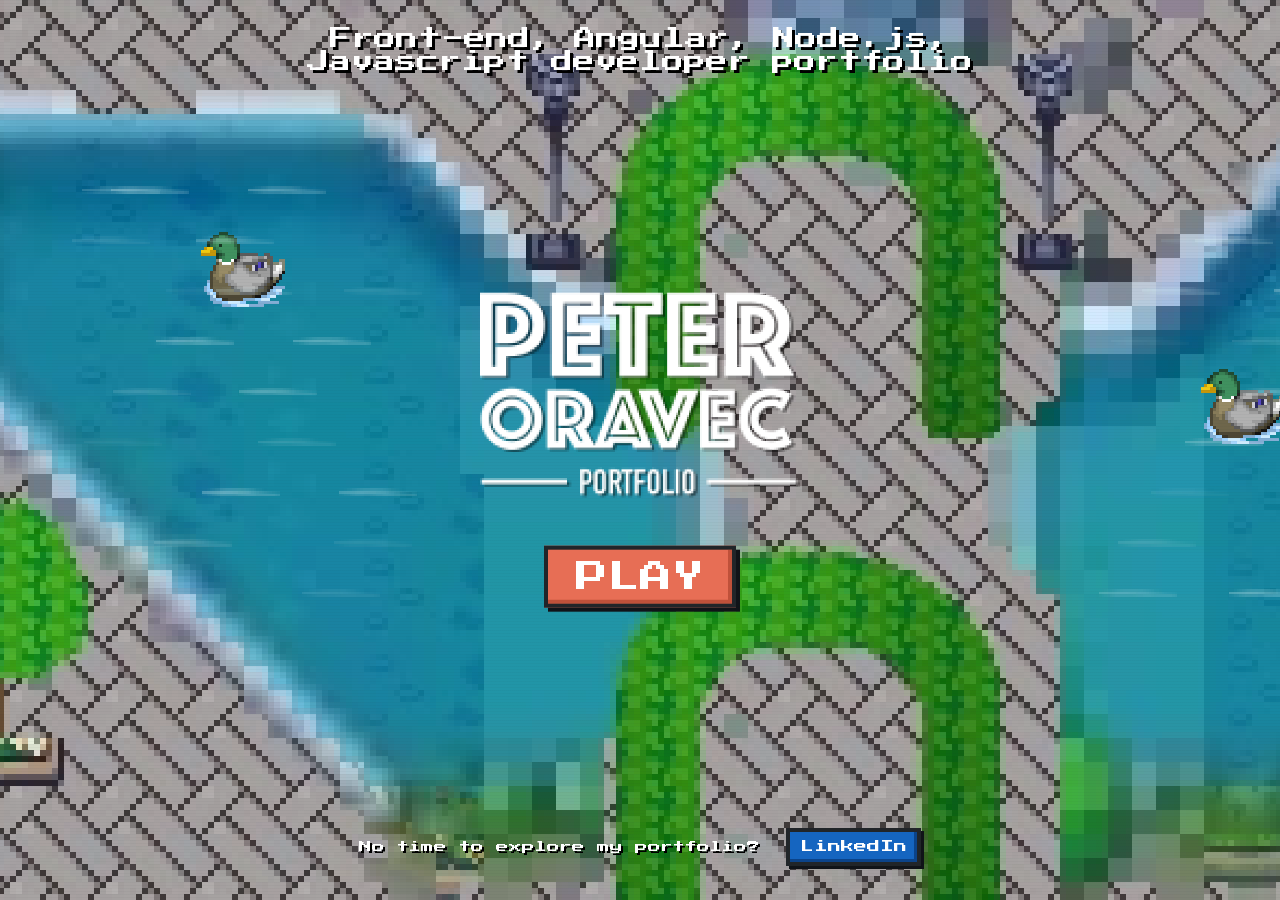
<file: index.html>
<!doctype html>
<html lang="en"><head><meta charset="UTF-8"><meta name="viewport" content="width=device-width,initial-scale=1,viewport-fit=cover"><meta name="robots" content="noindex"><meta name="description" content="An independent, interactive reconstruction of Peter Oravec's pixel-city portfolio, made from a frozen text and image reference package."><title>Peter Oravec — Portfolio Reconstruction</title><link rel="stylesheet" href="style.css"><link rel="icon" href="assets/images/peter-oravec.gif"></head>
<body>
<canvas id="world" aria-label="Pixel city. Use arrow keys or W A S D to walk. Use the navigation to visit a location."></canvas>
<div id="scanlines" aria-hidden="true"></div>
<main id="entry">
 <p class="tagline">Front-end, Angular, Node.js,<br>Javascript developer portfolio</p>
 <div class="entry-center"><img class="entry-logo" src="assets/images/peteroravec-logo.webp" alt="Peter Oravec Portfolio"><button id="play" class="pixel-button coral">PLAY</button></div>
 <div class="entry-footer"><span id="entry-note">No time to explore my portfolio?</span><a class="pixel-button blue" href="https://www.linkedin.com/in/peteroravec" target="_blank" rel="noopener">LinkedIn</a></div>
</main>
<div id="hud" hidden>
 <img class="hud-logo" src="assets/images/peteroravec-logo.webp" alt="Peter Oravec Portfolio">
 <nav class="top-nav" aria-label="Portfolio"><button class="pixel-button hanging" data-go="about">About me</button><button class="pixel-button hanging" data-go="cv">CV</button><button class="pixel-button hanging" data-go="projects">Projects</button><button class="pixel-button hanging" data-go="technologies">Technologies</button><button class="pixel-button hanging" data-go="memo">#memo</button><button class="pixel-button hanging" data-go="contact">Contact</button></nav>
 <div class="mobile-nav"><button class="pixel-button hanging" data-go="map">MAP</button><button class="pixel-button hanging" id="menu-toggle" aria-label="Menu" aria-expanded="false">Menu</button></div>
 <button id="mini-map" aria-label="Open map"><span class="mini-screen"><img src="assets/maps/full-map.webp" alt="World mini map"><span id="mini-markers"></span><img class="map-player" id="mini-player" src="assets/images/peter-oravec.gif" alt=""></span><img class="mini-frame" src="assets/images/ui/map-holder-mini3.webp" alt=""></button>
 <nav class="bottom-nav" aria-label="Tools"><button class="pixel-button hanging" id="fullscreen" aria-label="Fullscreen">[]</button><button class="pixel-button hanging" data-go="map">MAP</button><button class="pixel-button hanging" data-go="hood">Under the Hood</button><a class="pixel-button hanging language" href="sk/index.html">SK</a></nav>
 <img id="keyboard-help" src="assets/images/ui/instructions-keyboard.webp" alt="Use arrow keys to move">
 <div id="joystick" aria-label="Movement joystick" role="application"><img src="assets/images/ui/joystick-base.webp" alt=""><img id="joystick-ball" src="assets/images/ui/joystick-ball.webp" alt="Drag to walk"></div>
</div>
<div id="mobile-menu" hidden><button class="pixel-button coral close menu-close" aria-label="Close menu">X</button><nav aria-label="Mobile portfolio"><button class="pixel-button" data-go="about">About me</button><button class="pixel-button" data-go="cv">Resume (CV)</button><button class="pixel-button" data-go="projects">Projects</button><button class="pixel-button" data-go="technologies">Technologies</button><button class="pixel-button" data-go="memo">#memo</button><button class="pixel-button" data-go="contact">Contact</button><button class="pixel-button" data-go="hood">Under the Hood</button><a class="pixel-button language" href="sk/index.html">Slovensky</a></nav></div>
<div id="overlay" hidden role="dialog" aria-modal="true" aria-label="Portfolio content"><div id="panel-host"></div></div>
<button id="close-panel" class="pixel-button coral close" aria-label="Close" hidden>X</button>
<div id="landscape"><img src="assets/images/ui/rotate-device.svg" alt="Rotate your device"><p>Rotate your device</p></div>
<div id="loader"><img src="assets/images/peter-oravec.gif" alt="Loading"><div class="loading-bar"><span></span></div><output>0%</output></div>
<script src="world.js"></script><script src="content.js"></script><script src="app.js"></script>
</body></html>
</file>
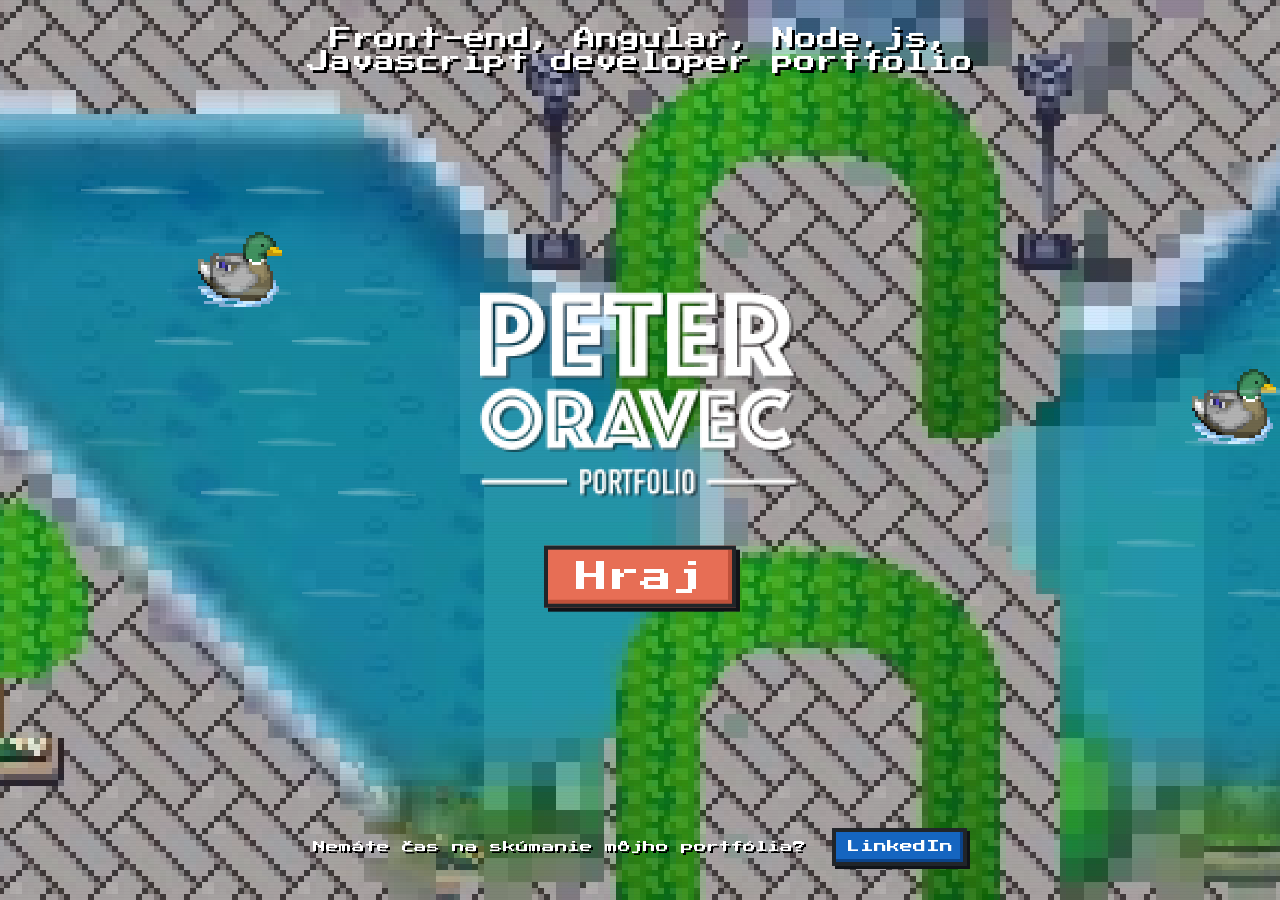
<file: sk/index.html>
<!doctype html>
<html lang="en"><head>
<base href="../"><meta charset="UTF-8"><meta name="viewport" content="width=device-width,initial-scale=1,viewport-fit=cover"><meta name="robots" content="noindex"><meta name="description" content="An independent, interactive reconstruction of Peter Oravec's pixel-city portfolio, made from a frozen text and image reference package."><title>Peter Oravec — Portfolio Reconstruction</title><link rel="stylesheet" href="style.css"><link rel="icon" href="assets/images/peter-oravec.gif"></head>
<body>
<canvas id="world" aria-label="Pixel city. Use arrow keys or W A S D to walk. Use the navigation to visit a location."></canvas>
<div id="scanlines" aria-hidden="true"></div>
<main id="entry">
 <p class="tagline">Front-end, Angular, Node.js,<br>Javascript developer portfolio</p>
 <div class="entry-center"><img class="entry-logo" src="assets/images/peteroravec-logo.webp" alt="Peter Oravec Portfolio"><button id="play" class="pixel-button coral">PLAY</button></div>
 <div class="entry-footer"><span id="entry-note">No time to explore my portfolio?</span><a class="pixel-button blue" href="https://www.linkedin.com/in/peteroravec" target="_blank" rel="noopener">LinkedIn</a></div>
</main>
<div id="hud" hidden>
 <img class="hud-logo" src="assets/images/peteroravec-logo.webp" alt="Peter Oravec Portfolio">
 <nav class="top-nav" aria-label="Portfolio"><button class="pixel-button hanging" data-go="about">About me</button><button class="pixel-button hanging" data-go="cv">CV</button><button class="pixel-button hanging" data-go="projects">Projects</button><button class="pixel-button hanging" data-go="technologies">Technologies</button><button class="pixel-button hanging" data-go="memo">#memo</button><button class="pixel-button hanging" data-go="contact">Contact</button></nav>
 <div class="mobile-nav"><button class="pixel-button hanging" data-go="map">MAP</button><button class="pixel-button hanging" id="menu-toggle" aria-label="Menu" aria-expanded="false">Menu</button></div>
 <button id="mini-map" aria-label="Open map"><span class="mini-screen"><img src="assets/maps/full-map.webp" alt="World mini map"><span id="mini-markers"></span><img class="map-player" id="mini-player" src="assets/images/peter-oravec.gif" alt=""></span><img class="mini-frame" src="assets/images/ui/map-holder-mini3.webp" alt=""></button>
 <nav class="bottom-nav" aria-label="Tools"><button class="pixel-button hanging" id="fullscreen" aria-label="Fullscreen">[]</button><button class="pixel-button hanging" data-go="map">MAP</button><button class="pixel-button hanging" data-go="hood">Under the Hood</button><a class="pixel-button hanging language" href="sk/index.html">SK</a></nav>
 <img id="keyboard-help" src="assets/images/ui/instructions-keyboard.webp" alt="Use arrow keys to move">
 <div id="joystick" aria-label="Movement joystick" role="application"><img src="assets/images/ui/joystick-base.webp" alt=""><img id="joystick-ball" src="assets/images/ui/joystick-ball.webp" alt="Drag to walk"></div>
</div>
<div id="mobile-menu" hidden><button class="pixel-button coral close menu-close" aria-label="Close menu">X</button><nav aria-label="Mobile portfolio"><button class="pixel-button" data-go="about">About me</button><button class="pixel-button" data-go="cv">Resume (CV)</button><button class="pixel-button" data-go="projects">Projects</button><button class="pixel-button" data-go="technologies">Technologies</button><button class="pixel-button" data-go="memo">#memo</button><button class="pixel-button" data-go="contact">Contact</button><button class="pixel-button" data-go="hood">Under the Hood</button><a class="pixel-button language" href="sk/index.html">Slovensky</a></nav></div>
<div id="overlay" hidden role="dialog" aria-modal="true" aria-label="Portfolio content"><div id="panel-host"></div></div>
<button id="close-panel" class="pixel-button coral close" aria-label="Close" hidden>X</button>
<div id="landscape"><img src="assets/images/ui/rotate-device.svg" alt="Rotate your device"><p>Rotate your device</p></div>
<div id="loader"><img src="assets/images/peter-oravec.gif" alt="Loading"><div class="loading-bar"><span></span></div><output>0%</output></div>
<script src="world.js"></script><script src="content.js"></script><script src="app.js"></script>
</body></html>
</file>
<file: style.css>
@font-face{font-family:Pixel;src:url('assets/fonts/e3t4euO8T-267oIAQAu6jDQyK3nVivNm4I81.woff2') format('woff2');font-display:swap}@font-face{font-family:PixelExt;src:url('assets/fonts/e3t4euO8T-267oIAQAu6jDQyK3nbivNm4I81PZQ.woff2') format('woff2');font-display:swap}
:root{--ink:#212529;--coral:#e76e55;--blue:#1565c0;--cut:polygon(0 30px,5px 30px,5px 20px,10px 20px,10px 15px,20px 15px,20px 10px,30px 10px,30px 5px,calc(100% - 30px) 5px,calc(100% - 30px) 10px,calc(100% - 20px) 10px,calc(100% - 20px) 15px,calc(100% - 10px) 15px,calc(100% - 10px) 20px,calc(100% - 5px) 20px,calc(100% - 5px) 30px,100% 30px,100% calc(100% - 30px),calc(100% - 5px) calc(100% - 30px),calc(100% - 5px) calc(100% - 20px),calc(100% - 10px) calc(100% - 20px),calc(100% - 10px) calc(100% - 15px),calc(100% - 20px) calc(100% - 15px),calc(100% - 20px) calc(100% - 10px),calc(100% - 30px) calc(100% - 10px),calc(100% - 30px) calc(100% - 5px),30px calc(100% - 5px),30px calc(100% - 10px),20px calc(100% - 10px),20px calc(100% - 15px),10px calc(100% - 15px),10px calc(100% - 20px),5px calc(100% - 20px),5px calc(100% - 30px),0 calc(100% - 30px))}
*{box-sizing:border-box}html,body{width:100%;height:100%;margin:0;overflow:hidden}body{font-family:Pixel,PixelExt,monospace;color:#000;background:#267038}button,a,input{font:inherit}button,a{touch-action:manipulation}button{cursor:pointer}a{color:#1565c0;text-decoration:none}a:hover{text-decoration:underline}img{image-rendering:pixelated}button:focus-visible,a:focus-visible{outline:4px solid #16b7ff;outline-offset:6px}[hidden]{display:none!important}#world{position:fixed;inset:0;width:100%;height:100%;image-rendering:pixelated}#scanlines{position:fixed;inset:0;pointer-events:none;z-index:1;background:repeating-linear-gradient(0deg,transparent 0 2px,#17292a0c 2px 3px);opacity:.65}#entry{position:fixed;inset:0;z-index:5;color:white;text-align:center}.tagline{position:absolute;top:28px;left:0;width:100%;font-size:24px;line-height:1.05;margin:0;text-shadow:3px 3px #000}.entry-center{position:absolute;left:50%;top:50%;transform:translate(-50%,-50%);display:flex;align-items:center;flex-direction:column;gap:48px}.entry-logo{width:320px;height:auto;image-rendering:auto}.pixel-button{display:inline-flex;align-items:center;justify-content:center;background:#fff;color:var(--ink);font-size:16px;line-height:20px;border:4px solid var(--ink);box-shadow:inset -4px -4px #adafbc,4px 4px #101318;min-width:80px;min-height:36px;padding:2px 10px;text-decoration:none;white-space:nowrap;border-radius:0;position:relative}.pixel-button:hover{background:#ddd;text-decoration:none}.pixel-button:active{box-shadow:inset 3px 3px #101318;transform:translate(2px,2px)}.coral{background:var(--coral);color:#fff;box-shadow:inset -4px -4px #bf513a,4px 4px #101318}.coral:hover{background:#ce372b}.blue{background:var(--blue);color:#fff;box-shadow:inset -3px -3px #0b4389,3px 3px #101318}.blue:hover{background:#104c92}#play{width:192px;min-height:62px;font-size:32px;padding:12px 20px}.entry-footer{position:absolute;bottom:34px;left:0;width:100%;display:flex;gap:26px;justify-content:center;align-items:center;font-size:12px;text-shadow:2px 2px #000}.entry-footer a{font-size:13px;min-height:38px;text-shadow:none}#hud{position:fixed;inset:0;pointer-events:none;z-index:10}#hud button,#hud a{pointer-events:auto}.hud-logo{position:absolute;left:14px;top:10px;width:120px;image-rendering:auto}.top-nav{position:absolute;right:20px;top:28px;display:flex;gap:14px}.hanging:before{content:'';position:absolute;background:url('assets/images/ui/cable-handler.webp') no-repeat center bottom;background-size:64px 50px;background-position:center top;width:64px;height:29px;bottom:calc(100% - 2px);left:50%;transform:translateX(-50%);pointer-events:none}.bottom-nav{position:absolute;right:20px;bottom:30px;display:flex;gap:16px}.bottom-nav .hanging:before{background-image:url('assets/images/ui/cable-handler2.webp');top:calc(100% - 2px);bottom:auto}.language{background:#add9e7}.mobile-nav{display:none}#mini-map{position:absolute;left:0;bottom:30px;width:288px;height:206px;border:0;background:none;padding:0}.mini-frame{position:absolute;width:100%;height:100%;left:0;top:0;pointer-events:none;z-index:1}.mini-screen{position:absolute;left:21.4%;top:18.75%;width:53.6%;height:68.75%;z-index:2;overflow:hidden;background:#123b27;border-radius:8%}.mini-screen>img:first-child{width:100%;height:100%}.map-player{position:absolute;width:20px;height:20px;transform:translate(-50%,-50%);image-rendering:pixelated}.map-dot-mini{position:absolute;width:6px;height:6px;background:#fff;box-shadow:0 0 8px 5px #fffa;transform:translate(-50%,-50%)}#keyboard-help{position:absolute;width:240px;left:calc(50% - 384px);top:calc(50% - 75px);opacity:.75;animation:help-away 1s 12s forwards}@keyframes help-away{to{opacity:0}}#hud.entering .top-nav .pixel-button{animation:nav-in .7s both;animation-delay:calc(var(--i,0)*.18s)}@keyframes nav-in{from{transform:translateY(-120px)}to{transform:translateY(0)}}#hud.entering #mini-map,#hud.entering .bottom-nav{animation:tools-in 1s .8s both}@keyframes tools-in{from{transform:translateY(240px)}to{transform:translateY(0)}}
#joystick{position:absolute;right:40px;bottom:39px;width:120px;height:120px;pointer-events:auto;touch-action:none;display:none}#joystick>img:first-child{width:120px;height:120px}#joystick-ball{position:absolute;width:60px;height:60px;left:30px;top:30px;pointer-events:none}#mobile-menu{position:fixed;z-index:30;inset:0;background:repeating-conic-gradient(#0008 0 25%,#0003 0 50%) 0 0/4px 4px}#mobile-menu nav{padding:126px 30px 30px;display:flex;flex-direction:column;gap:16px}#mobile-menu nav>.pixel-button{height:58px;font-size:24px}.menu-close{z-index:40}
#overlay{position:fixed;inset:0;overflow-y:auto;overflow-x:hidden;z-index:30;overscroll-behavior:contain;scrollbar-width:thin;scrollbar-color:#7775 transparent;touch-action:pan-y}#panel-host{min-height:100%;padding:65px 15px 30px;display:flex;flex-direction:column;align-items:center;justify-content:flex-start}.close{position:fixed;right:30px;top:20px;min-width:0;width:58px;height:58px;padding:0;font-size:30px;z-index:50}.panel{position:relative;background:white;clip-path:var(--cut);padding:55px 50px;width:min(900px,100%);flex:none;line-height:1.3;font-size:18px;margin:0 0 20px}.panel h1{font-size:50px;line-height:1.15;text-align:center;margin:0 0 36px}.panel h2{font-size:28px;line-height:1.16;margin:24px 0 16px}.panel p{margin:0 0 20px}.panel p:last-child{margin-bottom:0}.id-card{display:flex;align-items:center;gap:70px;background:#d1e8ff;padding:14px;margin-bottom:18px;clip-path:polygon(2% 0,98% 0,98% 4%,100% 4%,100% 96%,98% 96%,98% 100%,2% 100%,2% 96%,0 96%,0 4%,2% 4%)}.portrait{width:100px;height:100px;filter:grayscale(1);image-rendering:auto}.identity{flex:1}.identity h2{font-size:28px;margin:0 0 8px}.identity p{font-size:14px;line-height:1.5;margin:0;white-space:nowrap}.linkedin-icon{display:inline-flex;background:#287db7;color:#fff;font:bold 44px/1 Arial;width:64px;height:64px;align-items:center;justify-content:center;border:5px solid white;outline:4px solid #287db7;flex:none}.about-panel h2.story-title{font-size:28px;margin:18px 0}.about-panel .about-copy p:nth-child(3){margin-top:36px}.up-button{display:block;margin:35px auto 0;background:#111;color:#fff}.map-overlay{background:repeating-conic-gradient(#0008 0 25%,#0003 0 50%) 0 0/4px 4px}
#landscape{display:none;position:fixed;inset:0;background:#000;color:#fff;z-index:200;align-items:center;justify-content:center;flex-direction:column;gap:25px;text-align:center;font-size:20px}#landscape img{width:110px;height:110px}#loader{position:fixed;inset:0;background:#fff;z-index:150;display:flex;flex-direction:column;align-items:center;justify-content:center;gap:20px;transition:opacity .4s}#loader>img{width:180px;height:180px}.loading-bar{border:4px solid #222;width:220px;height:24px;padding:3px}.loading-bar span{display:block;height:100%;width:0;background:var(--coral)}#loader output{font-size:14px}.loading-done{opacity:0;pointer-events:none}
@media(max-width:1050px){.top-nav{gap:8px}.top-nav .pixel-button{font-size:12px;min-width:60px;padding:2px 7px}.hud-logo{width:100px}}
@media(max-width:700px){.tagline{font-size:15px;line-height:1.5;left:15px;width:calc(100% - 30px);top:28px}.entry-center{top:49.7%;gap:42px}.entry-logo{width:320px;max-width:calc(100vw - 60px)}.entry-footer{bottom:49px;left:35px;width:calc(100% - 70px);display:flex;flex-direction:column;gap:20px;font-size:14px;line-height:1.5}.entry-footer span{max-width:300px}.entry-footer a{font-size:14px;padding:6px 12px}.top-nav,.bottom-nav{display:none}.mobile-nav{position:absolute;top:28px;right:20px;display:flex;gap:20px}.hud-logo{width:120px}.mobile-nav .pixel-button{min-width:80px}#mini-map{width:200px;height:143px;left:6px;bottom:30px}#joystick{display:block}#keyboard-help{display:none}.close{right:14px;top:10px;width:58px;height:58px}#panel-host{padding:82px 15px 24px}.panel{padding:35px 20px;font-size:17px;line-height:1.4}.panel h1{font-size:34px;line-height:1.3;margin:0 0 24px;overflow-wrap:normal}.panel h2{font-size:23px}.id-card{padding:20px;display:flex;flex-direction:column;gap:25px;min-height:542px;margin-top:10px}.portrait{width:240px;height:240px;max-width:100%}.identity{text-align:center;flex:0}.identity h2{font-size:24px;line-height:1.4}.identity p{white-space:normal;font-size:15px;line-height:1.6}.id-card .linkedin-icon{width:58px;height:58px;font-size:38px}.about-panel h2.story-title{font-size:25px;line-height:1.3}.about-copy p{line-height:1.45}.up-button{font-size:14px}.map-player{width:16px;height:16px}}
@media(max-height:480px) and (orientation:landscape) and (pointer:coarse){#landscape{display:flex}}
@media(prefers-reduced-motion:reduce){*{scroll-behavior:auto!important}#hud.entering .top-nav .pixel-button,#hud.entering #mini-map,#hud.entering .bottom-nav{animation:none}}
.cv-panel{width:min(1000px,100%)}.cv-panel h1{margin-bottom:44px}.cv-intro{margin-bottom:78px}.timeline{position:relative}.job{display:grid;grid-template-columns:90px 1fr;gap:20px;margin-bottom:62px}.job-year{border-right:6px solid #222;position:relative;text-align:center}.job-year img{width:90px;height:26px;object-fit:contain;display:block;margin-bottom:8px;background:#fff}.job-year span{display:block;background:#000;color:#fff;font-size:20px;line-height:1.5;padding:3px 0}.job-body h2{margin:0 0 10px;font-size:28px}.job-body h3{font-size:18px;color:#b5b5b5;line-height:1.25;margin:0 0 16px}.job-body p{font-size:18px}.current{font-size:12px;color:#176134;line-height:1.6;margin-bottom:15px}.selected-projects{padding-top:26px}.selected-projects>h3{font-size:20px;color:#111}.selected-project{border-top:3px solid #dedede;padding:22px 0;display:flex;align-items:center;justify-content:space-between;gap:20px}.selected-project h4{font-size:18px;color:#1763aa;margin:0;line-height:1.4}.selected-project .pixel-button{font-size:12px}.cv-end{margin-top:55px}.project-page{width:min(900px,100%)}.project-page .panel{width:100%;margin-bottom:26px}.project-page>.panel:first-child{padding-bottom:60px}.project-card>img{display:block;width:100%;height:auto;image-rendering:auto;margin-bottom:42px}.project-card h2{font-size:32px;color:#164f94}.project-card h3{font-size:18px;line-height:1.6;color:#666}.tech-tags{display:flex;flex-wrap:wrap;gap:12px;margin:30px 0}.tech-tags span{background:#ececec;border:2px solid #d0d0d0;font-size:13px;padding:10px;line-height:1.5}.visit{padding:9px 22px}.technologies-panel{width:min(1200px,100%)}.technologies-panel h1{margin-bottom:22px}.tech-intro{text-align:center;margin:0 25px 42px!important}.technology{display:grid;grid-template-columns:170px 1fr;gap:36px;padding:66px 52px 44px;color:#fff;align-items:center}.technology>img{width:160px;height:180px;object-fit:contain}.technology h2{font-size:36px;margin:0 0 28px}.technology h3{font-size:18px;line-height:1.3;margin:0 0 20px;opacity:.65}.technology p{font-size:18px;line-height:1.32}.tech-angular{background:#71021f}.tech-angular h2{color:#d90037}.tech-angular h3{color:#ec6560}.tech-nodejs{background:#1c4511}.tech-nodejs h2{color:#bada9a}.tech-expressjs{background:#292929}.tech-javascript{background:#f7df1e;color:#111}.other-title{text-align:center;margin:50px 0 30px!important}.other-tech{list-style-type:square;padding-left:35px}.other-tech li{margin:0 0 22px;line-height:1.5}.memo-panel{width:min(700px,100%)}.memo-panel h1{font-size:36px;margin-bottom:35px}.memo-grid{display:grid;grid-template-columns:repeat(3,minmax(0,1fr));gap:20px}.memo-tile{border:0;padding:0;background:none;display:block;transition:transform .25s,filter .25s}.memo-tile img{width:100%;display:block}.memo-tile:hover{transform:translateY(-7px) rotate(1deg);filter:brightness(1.08)}.card-panel{width:min(1150px,100%);padding:85px 70px;display:grid;grid-template-columns:360px 1fr;gap:60px;align-items:center;min-height:750px}.card-visual{width:360px;perspective:900px}.holo-card{display:block;position:relative;width:100%;border:0;padding:0;background:#222;transform:rotateX(var(--rx,0deg)) rotateY(var(--ry,0deg));transition:transform .35s ease,filter .3s;transform-style:preserve-3d;isolation:isolate;touch-action:pan-y;box-shadow:0 0 0 1px #0001}.holo-card>img:first-child{display:block;width:100%;height:auto}.holo-shine,.holo-sparkles{position:absolute;inset:0;opacity:0;pointer-events:none;transition:opacity .5s}.holo-shine{background:linear-gradient(115deg,#f44 0%,#fd7 14%,#6f8 28%,#58f 43%,#f6c 56%,#ffc 70%,#4fc 85%,#84f 100%);background-size:250% 250%;background-position:var(--mx,50%) var(--my,50%);mix-blend-mode:color-dodge;mask-image:var(--pattern);mask-size:cover}.holo-sparkles{background-image:radial-gradient(circle at var(--mx,50%) var(--my,50%),#fff9,transparent 60%),url('assets/images/cards/sparkles.webp');mix-blend-mode:screen;background-size:100% 100%,100%;}.holo-card.active .holo-shine{opacity:.68}.holo-card.active .holo-sparkles{opacity:.23}.pointer-hint{position:absolute;left:37%;top:70%;width:90px;height:90px;pointer-events:none;animation:tap 1.4s infinite}.holo-card.active .pointer-hint{display:none}@keyframes tap{50%{transform:translateY(12px) scale(.95)}}.card-copy h1{text-align:left;font-size:26px;line-height:1.4;margin:0 0 40px}.card-copy p{font-size:13px;line-height:1.32;margin:0 0 15px}.card-navigation{display:flex;justify-content:center;gap:20px;margin-top:20px}.card-navigation button{width:60px;height:60px;border:0;background:black;color:white;font-size:32px;padding:0;line-height:1}.card-navigation button:hover{background:#444}.contact-panel{width:min(700px,100%);padding:50px}.contact-panel h1{margin-bottom:22px}.contact-intro{text-align:center;margin-bottom:42px!important}.contact-method{display:flex;gap:22px;border:4px solid #212529;background:#f8f8f8;padding:20px;margin-top:25px;align-items:center;color:#212529;font-size:16px;line-height:1.6;overflow-wrap:anywhere}.contact-method:hover{background:#e4f1fb;text-decoration:none}.contact-method>span:last-child{min-width:0}.contact-method strong{display:block;font-size:15px;color:#6a6a6a;margin-bottom:4px}.contact-method .linkedin-icon{width:44px;height:44px;outline:0;font-size:33px;border-width:3px}.mail-icon{width:44px;flex:none;color:#ff2740;font-size:36px}.contact-open #panel-host{justify-content:center;padding-top:20px;padding-bottom:20px}.hood-panel{width:min(1000px,100%);padding:0;overflow:hidden;background:#e9e9e9}.hood-panel header{background:#212529;color:white;padding:32px 30px 28px;text-align:center}.hood-panel header h1{font-size:30px;line-height:1.3;margin:0 0 4px}.hood-panel header p{font-size:18px;margin:0}.hood-layout{display:grid;grid-template-columns:220px 1fr}.hood-layout>nav{background:white;display:flex;flex-direction:column}.hood-layout>nav button{font-size:13px;line-height:1.3;border:0;background:white;text-align:left;padding:17px 20px;color:#212529;min-height:49px}.hood-layout>nav button.selected,.hood-layout>nav button:hover{background:#e9e9e9}.hood-content{padding:28px 35px 60px}.hood-content h2{font-size:23px;margin:0 0 25px}.hood-content p{font-size:16px;line-height:1.38;margin:0 0 35px}.hood-content>img{width:100%;height:auto;image-rendering:auto}.map-open #panel-host{justify-content:center;padding:40px 15px 20px}.crt{position:relative;width:816px;height:768px;max-width:90vw;flex:none}.crt-frame{position:absolute;inset:0;width:100%;height:100%;pointer-events:none;z-index:3}.crt-screen{position:absolute;left:11.2%;top:10.5%;width:76.5%;height:63%;overflow:hidden;background:#000;border-radius:8%;z-index:4}.crt-screen:after{content:'';position:absolute;inset:0;pointer-events:none;z-index:7;box-shadow:inset 0 0 30px 13px #000b;background:repeating-linear-gradient(0deg,transparent 0 2px,#0004 2px 3px)}.world-map{width:100%;height:100%;filter:brightness(.63)}.map-legend{position:absolute;top:4%;left:4%;display:flex;flex-direction:column;gap:10px;color:white;font-size:10px;z-index:10}.map-legend>span{display:flex;gap:10px;align-items:center}.map-legend i{display:inline-block;width:16px;height:16px}.map-legend .info{background:#ff9400}.map-legend .memo{background:#ff2a38}.map-legend .visited{background:white}.map-locations{position:absolute;inset:0}.map-location{position:absolute;transform:translate(-50%,-50%);background:none;border:0;color:white;white-space:nowrap;padding:0;z-index:9;font-size:9px;line-height:1.3;display:flex;flex-direction:column;align-items:center;gap:8px;text-shadow:2px 2px #000}.map-location i{display:block;width:20px;height:20px;background:#ffad13;box-shadow:0 0 12px 7px #ffa3168a;animation:marker-light 1.5s ease-in-out infinite alternate}.map-location.memo i{background:#ff3747;box-shadow:0 0 12px 7px #ff12217a}.map-location.visited i{background:white;box-shadow:0 0 12px 7px #ffffff9a}.map-location:hover{filter:brightness(1.7);z-index:11}.crt-screen .map-player{width:35px;height:35px;z-index:12}@keyframes marker-light{to{filter:brightness(1.5)}}
@media(max-width:1050px) and (min-width:701px){.card-panel{grid-template-columns:33% 1fr;gap:35px;padding:55px 40px}.card-visual{width:100%}.technology{padding:45px 25px;grid-template-columns:130px 1fr}.technology>img{width:125px}.card-copy h1{font-size:22px}.card-copy p{font-size:12px}}
@media(max-width:700px){.cv-panel h1{font-size:32px;margin-bottom:36px}.cv-intro{margin-bottom:65px}.job{grid-template-columns:1fr;gap:20px;margin-bottom:65px}.job-year{border:0;display:flex;align-items:center;gap:20px;text-align:left}.job-year img{width:85px;height:40px;object-fit:contain;margin:0}.job-year span{font-size:20px;padding:5px 10px}.job-body h2{font-size:25px}.job-body h3{font-size:15px;line-height:1.5}.job-body p{font-size:16px;line-height:1.5}.project-toggle{font-size:13px}.selected-project{display:block}.selected-project h4{font-size:15px;margin-bottom:18px}.project-open #panel-host{padding-top:10px}.project-page>.panel:first-child{padding-top:35px;padding-bottom:40px}.project-page .panel{margin-bottom:24px}.project-page .panel h1{margin-bottom:26px}.project-card>img{margin:0 0 30px}.project-card h2{font-size:25px;line-height:1.4}.project-card h3{font-size:15px;line-height:1.5}.project-card p{font-size:16px}.tech-tags{gap:8px}.tech-tags span{font-size:11px;padding:8px}.technologies-panel{padding:35px 20px}.technologies-panel h1{font-size:26px}.tech-intro{font-size:17px;margin:0 0 42px!important;line-height:1.4}.technology{display:flex;flex-direction:column;padding:36px 20px;gap:22px}.technology>img{width:145px;height:150px}.technology h2{font-size:25px;text-align:center}.technology h3{font-size:15px;line-height:1.5}.technology p{font-size:15px;line-height:1.5}.other-title{font-size:23px!important;line-height:1.5!important}.other-tech{padding-left:22px;font-size:15px}.memo-panel{width:288px;padding:35px 20px}.memo-panel h1{font-size:34px;margin-bottom:34px}.memo-grid{grid-template-columns:1fr;gap:18px}.card-panel{width:100%;padding:38px 20px;display:flex;flex-direction:column;gap:35px;min-height:0}.card-visual{width:100%;max-width:320px}.card-copy h1{font-size:22px;margin-bottom:24px}.card-copy p{font-size:13px;line-height:1.5}.pointer-hint{width:75px;height:75px}.contact-panel{padding:38px 20px}.contact-panel h1{font-size:34px}.contact-intro{font-size:17px;line-height:1.5;margin-bottom:26px!important}.contact-intro br{display:none}.contact-method{flex-direction:column;gap:12px;padding:15px 10px;margin-top:25px;text-align:center;font-size:12px;line-height:1.65}.contact-method strong{font-size:12px;margin-bottom:7px}.contact-method .linkedin-icon{width:42px;height:42px;font-size:31px}.mail-icon{font-size:30px;height:32px}.hood-panel{padding:0}.hood-panel header{padding:36px 18px 32px}.hood-panel header h1{font-size:25px;line-height:1.5}.hood-panel header p{font-size:15px;line-height:1.5}.hood-layout{display:flex;flex-direction:column}.hood-layout>nav{border-bottom:4px solid #222}.hood-layout>nav button{font-size:15px;min-height:52px;padding:17px 20px}.hood-content{padding:30px 20px 40px}.hood-content h2{font-size:22px;line-height:1.4}.hood-content p{font-size:15px;line-height:1.5}.crt{width:360px;height:327px;max-width:100%}.crt-screen{left:11.2%;top:10.5%;width:78%;height:67%}.map-open #panel-host{padding:15px}.map-legend{font-size:5px;gap:4px}.map-legend i{width:8px;height:8px}.map-legend>span{gap:5px}.map-location{font-size:4.5px;gap:4px}.map-location i{width:10px;height:10px;box-shadow:0 0 8px 4px #ff941a7a}.crt-screen .map-player{width:22px;height:22px}}

/* Match the supplied viewport geometry after applying the native pixel font. */
#hud .pixel-button{font-size:13px}.tagline{font-size:22px}
@media(max-width:700px){.tagline{font-size:15px}#hud .pixel-button{font-size:13px}}

@media(min-width:701px){.about-panel h1{line-height:1;margin-bottom:30px}.id-card{padding:12px 10px}}
</file>
